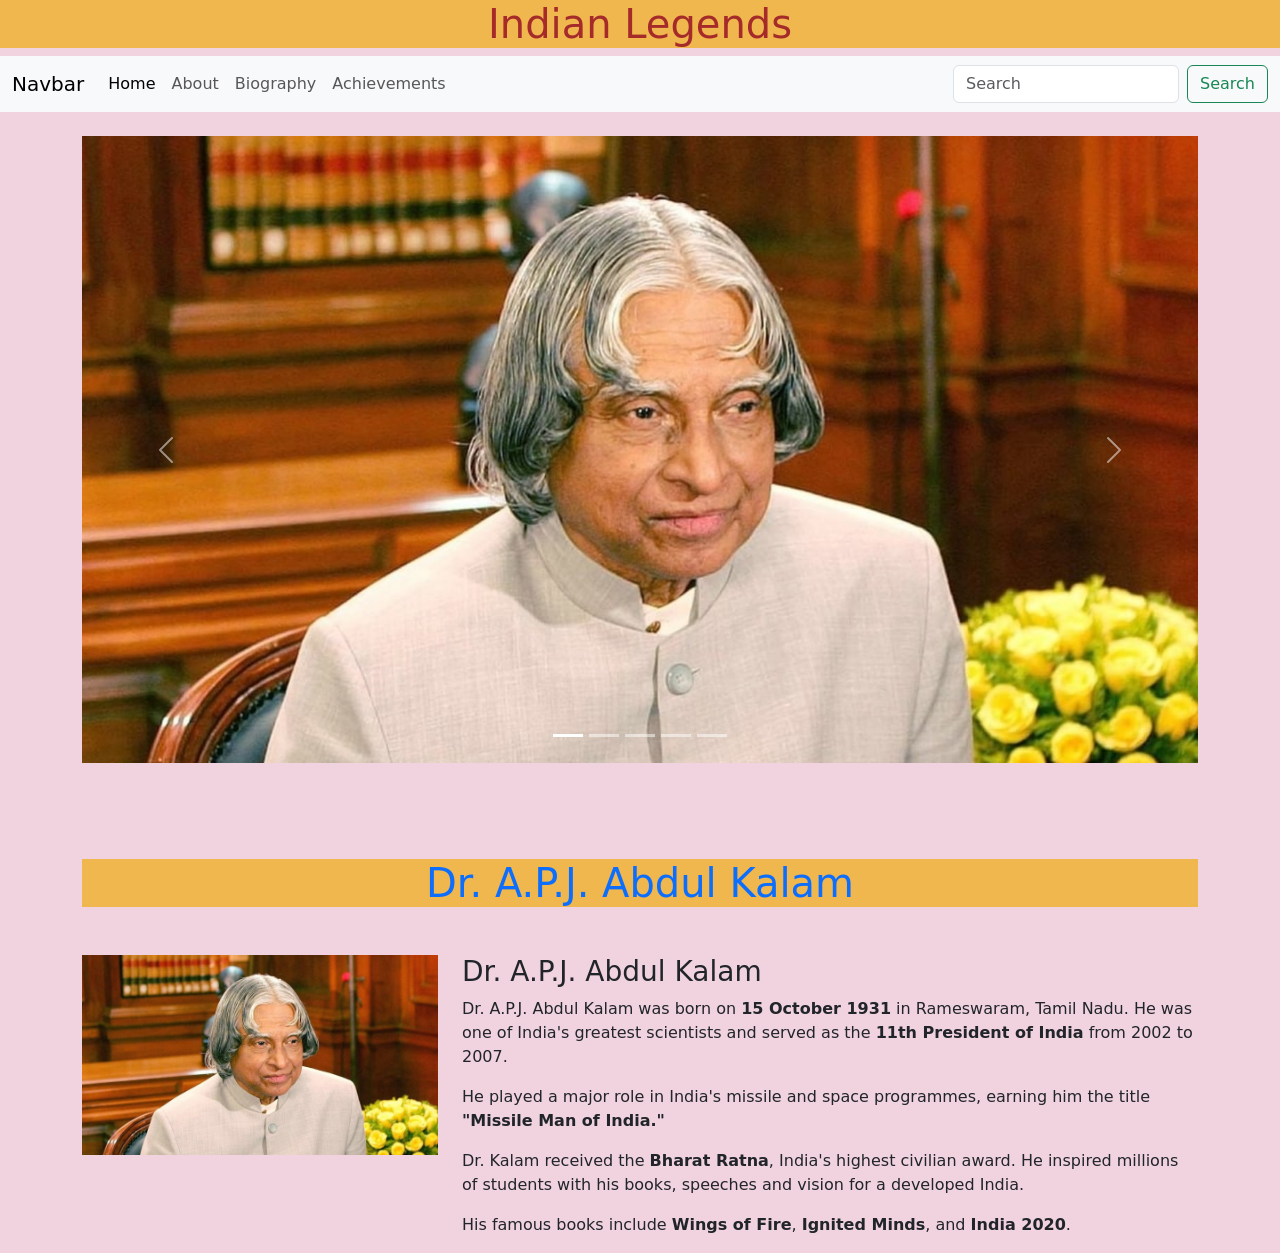
<file: index.html>
<!DOCTYPE html>
<html>

<head>

  <title>Indian Legends</title>

  <link href="https://cdn.jsdelivr.net/npm/bootstrap@5.0.2/dist/css/bootstrap.min.css" rel="stylesheet">

  <link rel="stylesheet" href="style.css">

</head>

<body>

  <h1 align="center">Indian Legends</h1>

  <nav class="navbar navbar-expand-lg navbar-light bg-light">
    <div class="container-fluid">

      <a class="navbar-brand" href="#">Navbar</a>

      <button class="navbar-toggler" type="button"
        data-bs-toggle="collapse"
        data-bs-target="#navbarSupportedContent">

        <span class="navbar-toggler-icon"></span>

      </button>

      <div class="collapse navbar-collapse" id="navbarSupportedContent">

        <ul class="navbar-nav me-auto mb-2 mb-lg-0">

          <li class="nav-item">
            <a class="nav-link active" href="index.html">Home</a>
          </li>

          <li class="nav-item">
            <a class="nav-link" href="about.html">About</a>
          </li>

          <li class="nav-item">
            <a class="nav-link" href="bio.html">Biography</a>
          </li>

          <li class="nav-item">
            <a class="nav-link" href="achieve.html">Achievements</a>
          </li>

        </ul>

        <form class="d-flex">
          <input class="form-control me-2" type="search" placeholder="Search">
          <button class="btn btn-outline-success">Search</button>
        </form>

      </div>

    </div>
  </nav>
<div class="container3"></div>
  <div class="container mt-4">

    <div id="carouselExampleIndicators" class="carousel slide"
      data-bs-ride="carousel"
      data-bs-interval="2000">

      <div class="carousel-indicators">

        <button type="button"
          data-bs-target="#carouselExampleIndicators"
          data-bs-slide-to="0"
          class="active"
          aria-current="true">
        </button>

        <button type="button"
          data-bs-target="#carouselExampleIndicators"
          data-bs-slide-to="1">
        </button>

        <button type="button"
          data-bs-target="#carouselExampleIndicators"
          data-bs-slide-to="2">
        </button>

        <button type="button"
          data-bs-target="#carouselExampleIndicators"
          data-bs-slide-to="3">
        </button>

        <button type="button"
          data-bs-target="#carouselExampleIndicators"
          data-bs-slide-to="4">
        </button>

      </div>

      <div class="carousel-inner">

        <div class="carousel-item active">
          <img src="apjkalam.jpg" class="d-block w-100" alt="APJ Abdul Kalam">
        </div>

        <div class="carousel-item">
          <img src="apj2.jpg" class="d-block w-100" alt="APJ Abdul Kalam">
        </div>

        <div class="carousel-item">
          <img src="apj3.jpg" class="d-block w-100" alt="APJ Abdul Kalam">
        </div>

        <div class="carousel-item">
          <img src="apj4.jpg" class="d-block w-100" alt="APJ Abdul Kalam">
        </div>

        <div class="carousel-item">
          <img src="apj5.jpg" class="d-block w-100" alt="APJ Abdul Kalam">
        </div>

      </div>

      <button class="carousel-control-prev"
        type="button"
        data-bs-target="#carouselExampleIndicators"
        data-bs-slide="prev">

        <span class="carousel-control-prev-icon"></span>

      </button>

      <button class="carousel-control-next"
        type="button"
        data-bs-target="#carouselExampleIndicators"
        data-bs-slide="next">

        <span class="carousel-control-next-icon"></span>

      </button>

    </div>

  </div>
  </div>

  <br><br>

  <div class="container mt-5">

    <h1 class="text-center text-primary mb-5">
      Dr. A.P.J. Abdul Kalam
    </h1>

    <div class="row">

      <div class="col-md-4 text-center">
        <img src="apjkalam.jpg" class="img-fluid" alt="Dr. A.P.J. Abdul Kalam">
      </div>

      <div class="col-md-8">

        <h3>Dr. A.P.J. Abdul Kalam</h3>

        <p>
          Dr. A.P.J. Abdul Kalam was born on <strong>15 October 1931</strong> in
          Rameswaram, Tamil Nadu. He was one of India's greatest scientists
          and served as the <strong>11th President of India</strong> from
          2002 to 2007.
        </p>

        <p>
          He played a major role in India's missile and space programmes,
          earning him the title <strong>"Missile Man of India."</strong>
        </p>

        <p>
          Dr. Kalam received the <strong>Bharat Ratna</strong>, India's highest
          civilian award. He inspired millions of students with his books,
          speeches and vision for a developed India.
        </p>

        <p>
          His famous books include
          <strong>Wings of Fire</strong>,
          <strong>Ignited Minds</strong>, and
          <strong>India 2020</strong>.
        </p>

      </div>

    </div>

  </div>

  <script src="https://cdn.jsdelivr.net/npm/bootstrap@5.0.2/dist/js/bootstrap.bundle.min.js"></script>

</body>

</html>
</file>
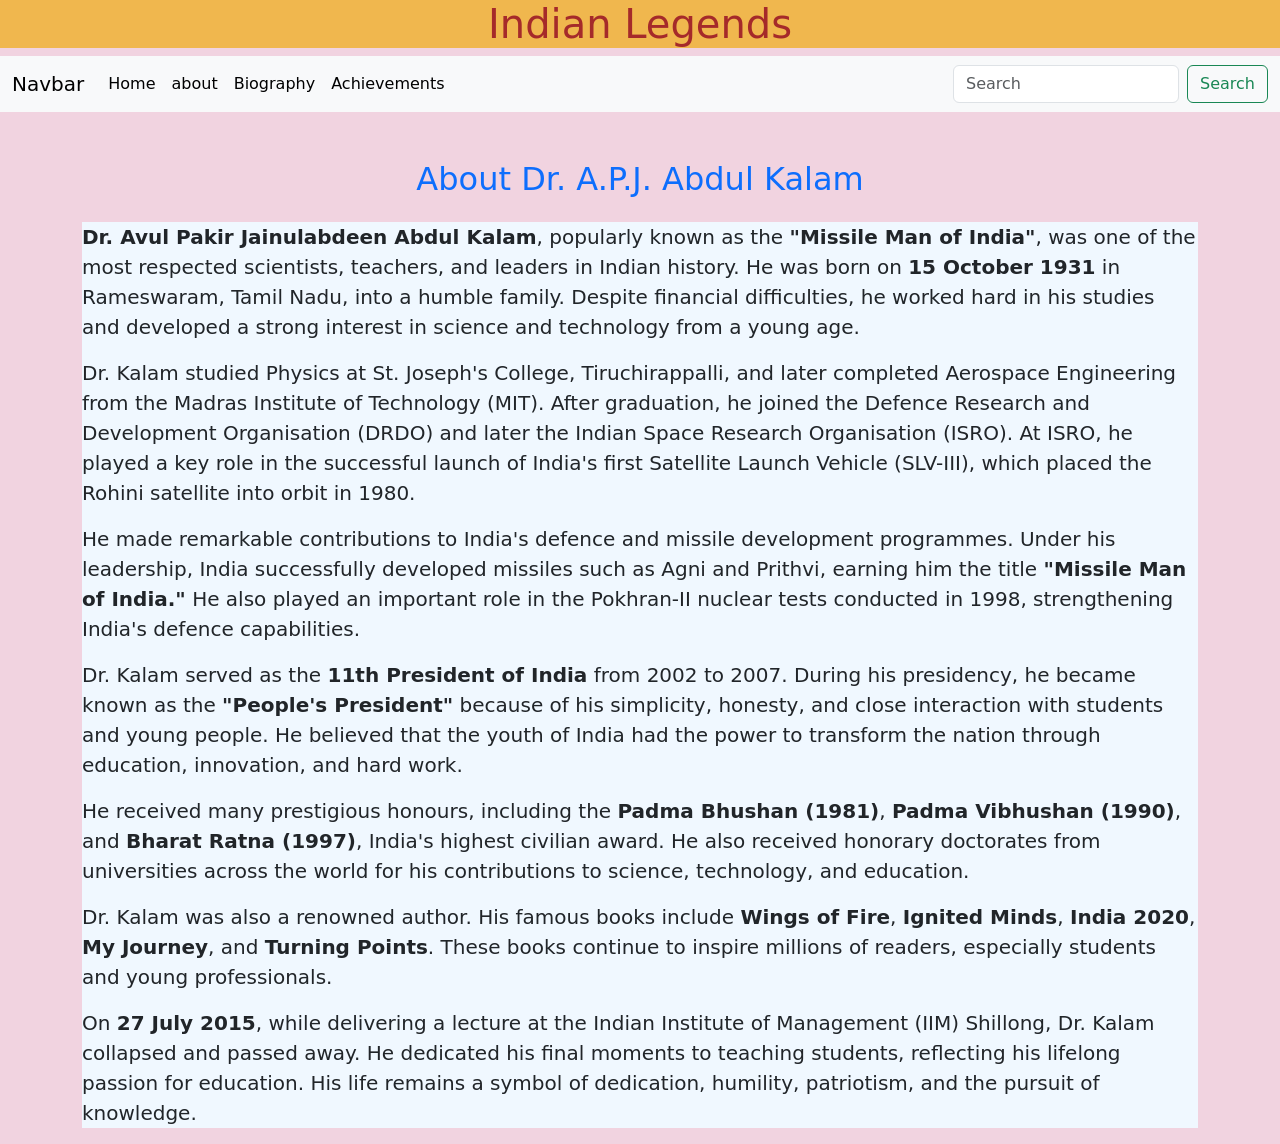
<file: about.html>
<!DOCTYPE html>

<html>
    <head>
        
        <title></title>
       
        <link rel="stylesheet" href="https://cdn.jsdelivr.net/npm/bootstrap@5.0.2/dist/css/bootstrap.min.css"
        rel="stylesheet" integrity="sha384-EVSTQN3/azprG1Anm3QDgpJLIm9Nao0Yz1ztcQTwFspd3yD65VohhpuuCOmLASjC"
        crossorigin="anonymous">
          <link rel="stylesheet" href="style.css">
 
        <style>
            h1{
                color: brown;
            }
        </style>
    </head>
    <body>
        <h1 align="center"> Indian Legends </h1>
       <nav class="navbar navbar-expand-lg navbar-light bg-light">
        <div class="container-fluid">
            <a class="navbar-brand" href="#">Navbar</a>
            <button class="navbar-toggler" type="button" data-bs-toggle="collapse"
                data-bs-target="#navbarSupportedContent" aria-controls="navbarSupportedContent" aria-expanded="false"
                aria-label="Toggle navigation">
                <span class="navbar-toggler-icon"></span>
            </button>
            <div class="collapse navbar-collapse" id="navbarSupportedContent">
                <ul class="navbar-nav me-auto mb-2 mb-lg-0">
                    <li class="nav-item">
                        <a class="nav-link active" aria-current="page" href="index.html">Home</a>
                    </li>
                    <li class="nav-item">
                        <a class="nav-link active" aria-current="page" href="about.html">about</a>
                    </li>
                    <li class="nav-item ">
                        <a class="nav-link active" href="bio.html"  aria-current="page">Biography</a>
                    </li>
                    <li class="nav-item">
                        <a class="nav-link active" href="achieve.html" aria-current="page">Achievements</a>                    </li>
                </ul>
                <form class="d-flex">
                    <input class="form-control me-2" type="search" placeholder="Search" aria-label="Search">
                    <button class="btn btn-outline-success" type="submit">Search</button>
                </form>
            </div>
        </div>
    </nav> 
       <section class="container mt-5">

    <h2 class="text-center text-primary mb-4">About Dr. A.P.J. Abdul Kalam</h2>
<div class="container2">
    <p class="fs-5">
        <strong>Dr. Avul Pakir Jainulabdeen Abdul Kalam</strong>, popularly known as the
        <strong>"Missile Man of India"</strong>, was one of the most respected scientists,
        teachers, and leaders in Indian history. He was born on
        <strong>15 October 1931</strong> in Rameswaram, Tamil Nadu, into a humble family.
        Despite financial difficulties, he worked hard in his studies and developed a
        strong interest in science and technology from a young age.
    </p>

    <p class="fs-5">
        Dr. Kalam studied Physics at St. Joseph's College, Tiruchirappalli, and later
        completed Aerospace Engineering from the Madras Institute of Technology (MIT).
        After graduation, he joined the Defence Research and Development Organisation
        (DRDO) and later the Indian Space Research Organisation (ISRO). At ISRO, he
        played a key role in the successful launch of India's first Satellite Launch
        Vehicle (SLV-III), which placed the Rohini satellite into orbit in 1980.
    </p>

    <p class="fs-5">
        He made remarkable contributions to India's defence and missile development
        programmes. Under his leadership, India successfully developed missiles such
        as Agni and Prithvi, earning him the title <strong>"Missile Man of India."</strong>
        He also played an important role in the Pokhran-II nuclear tests conducted in
        1998, strengthening India's defence capabilities.
    </p>

    <p class="fs-5">
        Dr. Kalam served as the <strong>11th President of India</strong> from 2002 to
        2007. During his presidency, he became known as the <strong>"People's President"</strong>
        because of his simplicity, honesty, and close interaction with students and
        young people. He believed that the youth of India had the power to transform
        the nation through education, innovation, and hard work.
    </p>

    <p class="fs-5">
        He received many prestigious honours, including the
        <strong>Padma Bhushan (1981)</strong>,
        <strong>Padma Vibhushan (1990)</strong>, and
        <strong>Bharat Ratna (1997)</strong>, India's highest civilian award.
        He also received honorary doctorates from universities across the world for
        his contributions to science, technology, and education.
    </p>

    <p class="fs-5">
        Dr. Kalam was also a renowned author. His famous books include
        <strong>Wings of Fire</strong>,
        <strong>Ignited Minds</strong>,
        <strong>India 2020</strong>,
        <strong>My Journey</strong>, and
        <strong>Turning Points</strong>. These books continue to inspire millions of
        readers, especially students and young professionals.
    </p>

    <p class="fs-5">
        On <strong>27 July 2015</strong>, while delivering a lecture at the Indian
        Institute of Management (IIM) Shillong, Dr. Kalam collapsed and passed away.
        He dedicated his final moments to teaching students, reflecting his lifelong
        passion for education. His life remains a symbol of dedication, humility,
        patriotism, and the pursuit of knowledge.
    </p>
    </div>

</section>
    </body>
</html>
</file>
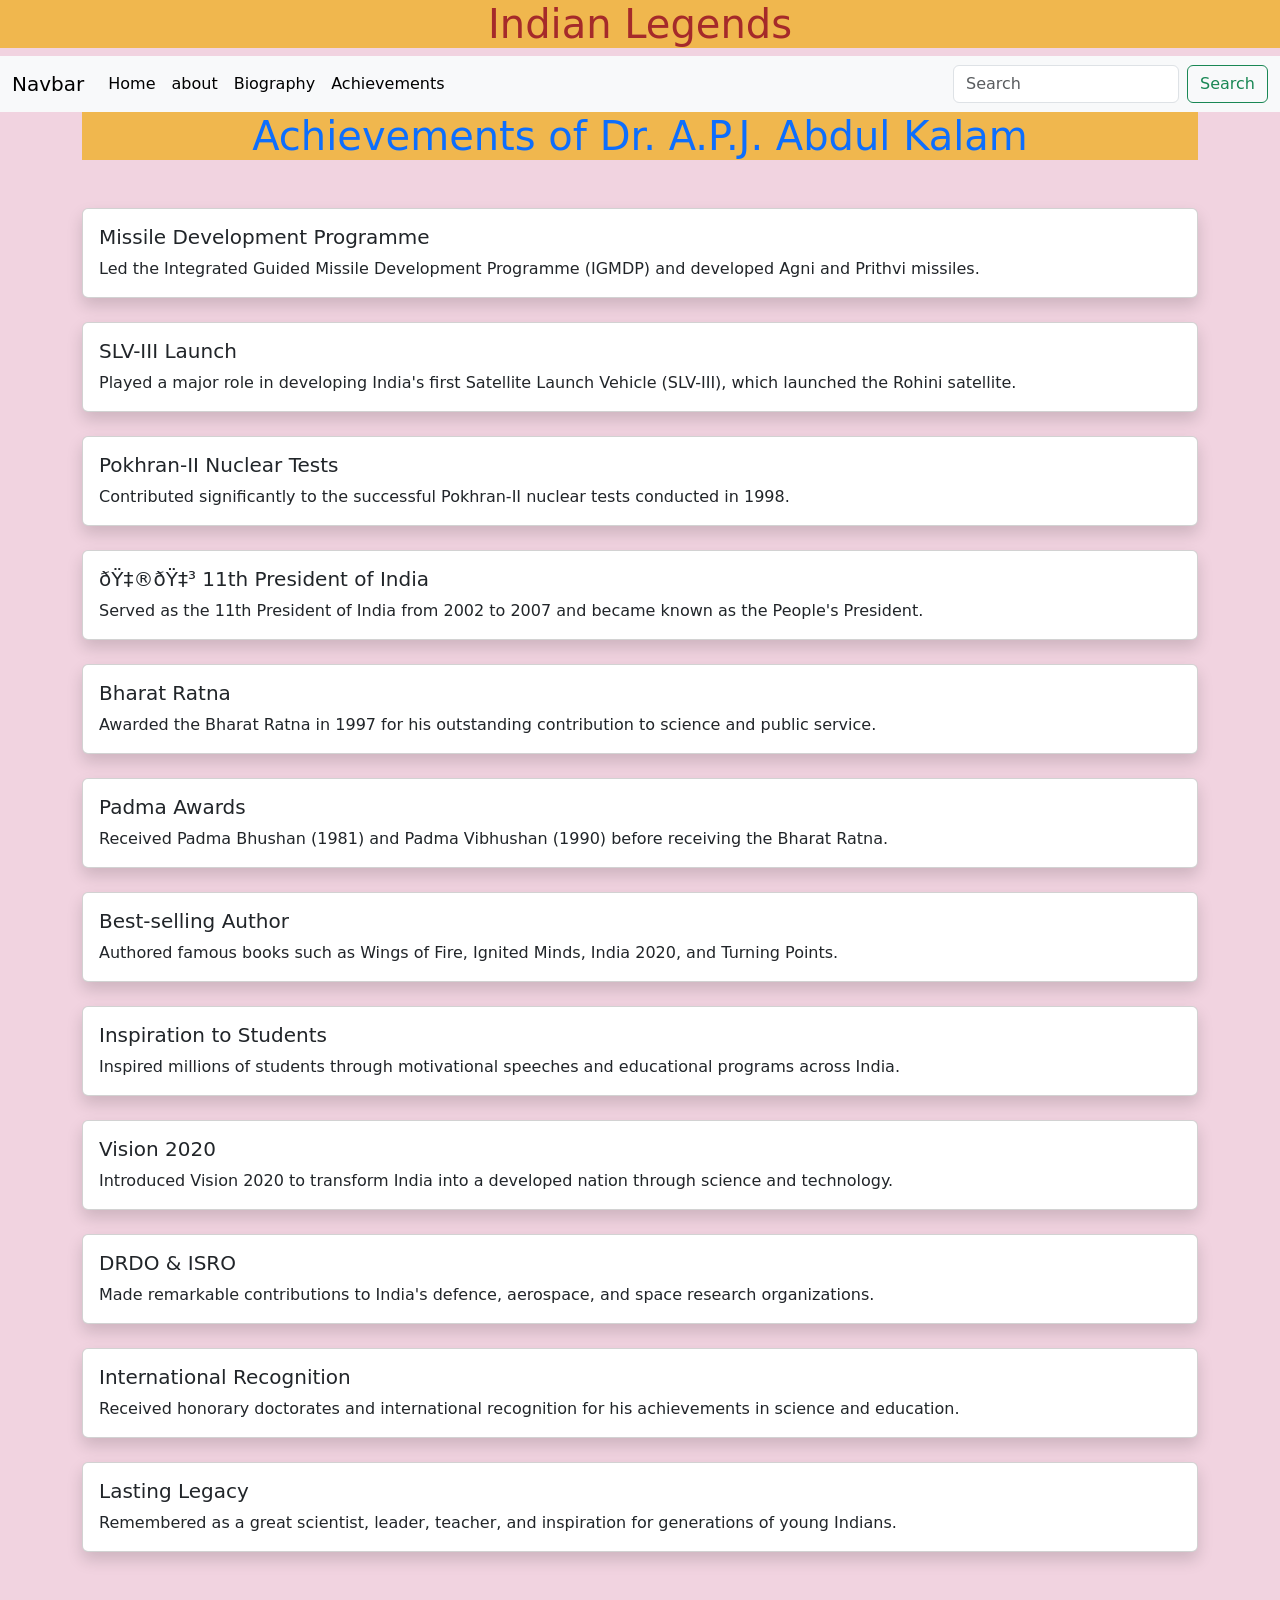
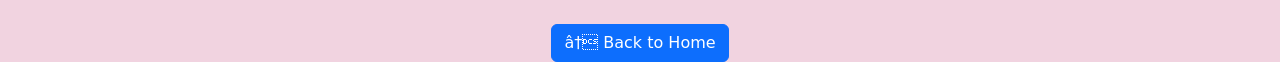
<file: achieve.html>
<!DOCTYPE html>

<html>
    <head>
       
        <title>Achievements</title>
       
        <link rel="stylesheet" href="https://cdn.jsdelivr.net/npm/bootstrap@5.0.2/dist/css/bootstrap.min.css"
        rel="stylesheet" integrity="sha384-EVSTQN3/azprG1Anm3QDgpJLIm9Nao0Yz1ztcQTwFspd3yD65VohhpuuCOmLASjC"
        crossorigin="anonymous">
          <link rel="stylesheet" href="style.css">
 
    </head>
    <body>
        <h1 align="center"> Indian Legends </h1>
       <nav class="navbar navbar-expand-lg navbar-light bg-light">
        <div class="container-fluid">
            <a class="navbar-brand" href="#">Navbar</a>
            <button class="navbar-toggler" type="button" data-bs-toggle="collapse"
                data-bs-target="#navbarSupportedContent" aria-controls="navbarSupportedContent" aria-expanded="false"
                aria-label="Toggle navigation">
                <span class="navbar-toggler-icon"></span>
            </button>
            <div class="collapse navbar-collapse" id="navbarSupportedContent">
                <ul class="navbar-nav me-auto mb-2 mb-lg-0">
                    <li class="nav-item">
                        <a class="nav-link active" aria-current="page" href="index.html">Home</a>
                    </li>
                    <li class="nav-item">
                        <a class="nav-link active" aria-current="page" href="about.html">about</a>
                    </li>
                    <li class="nav-item ">
                        <a class="nav-link active" href="bio.html"  aria-current="page">Biography</a>
                    </li>
                    <li class="nav-item">
                        <a class="nav-link active" href="achieve.html" aria-current="page">Achievements</a>
                    </li>
                </ul>
                <form class="d-flex">
                    <input class="form-control me-2" type="search" placeholder="Search" aria-label="Search">
                    <button class="btn btn-outline-success" type="submit">Search</button>
                </form>
            </div>
        </div>
    </nav> 
    <div class="container">

    <h1 class="text-center text-primary mb-5">
        Achievements of Dr. A.P.J. Abdul Kalam
    </h1>

    <div class="class">

        <div class="class1">
            <div class="card h-100 shadow">
                <div class="card-body">
                    <h5 class="card-title"> Missile Development Programme</h5>
                    <p class="card-text">
                        Led the Integrated Guided Missile Development Programme (IGMDP)
                        and developed Agni and Prithvi missiles.
                    </p>
                </div>
            </div>
        </div>
        <br>
        <div class="class2">
            <div class="card h-100 shadow">
                <div class="card-body">
                    <h5 class="card-title"> SLV-III Launch</h5>
                    <p class="card-text">
                        Played a major role in developing India's first Satellite
                        Launch Vehicle (SLV-III), which launched the Rohini satellite.
                    </p>
                </div>
            </div>
        </div>
         <br>
        <div class="class3">
            <div class="card h-100 shadow">
                <div class="card-body">
                    <h5 class="card-title"> Pokhran-II Nuclear Tests</h5>
                    <p class="card-text">
                        Contributed significantly to the successful Pokhran-II
                        nuclear tests conducted in 1998.
                    </p>
                </div>
            </div>
        </div>
         <br>
        <div class="class4">
            <div class="card h-100 shadow">
                <div class="card-body">
                    <h5 class="card-title">🇮🇳 11th President of India</h5>
                    <p class="card-text">
                        Served as the 11th President of India from 2002 to 2007
                        and became known as the People's President.
                    </p>
                </div>
            </div>
        </div>
          <br>
        <div class="class5">
            <div class="card h-100 shadow">
                <div class="card-body">
                    <h5 class="card-title"> Bharat Ratna</h5>
                    <p class="card-text">
                        Awarded the Bharat Ratna in 1997 for his outstanding
                        contribution to science and public service.
                    </p>
                </div>
            </div>
        </div>
 <br>
        <div class="class6">
            <div class="card h-100 shadow">
                <div class="card-body">
                    <h5 class="card-title"> Padma Awards</h5>
                    <p class="card-text">
                        Received Padma Bhushan (1981) and Padma Vibhushan (1990)
                        before receiving the Bharat Ratna.
                    </p>
                </div>
            </div>
        </div>
 <br>
        <div class="class7">
            <div class="card h-100 shadow">
                <div class="card-body">
                    <h5 class="card-title"> Best-selling Author</h5>
                    <p class="card-text">
                        Authored famous books such as Wings of Fire,
                        Ignited Minds, India 2020, and Turning Points.
                    </p>
                </div>
            </div>
        </div>
 <br>
        <div class="class8">
            <div class="card h-100 shadow">
                <div class="card-body">
                    <h5 class="card-title"> Inspiration to Students</h5>
                    <p class="card-text">
                        Inspired millions of students through motivational
                        speeches and educational programs across India.
                    </p>
                </div>
            </div>
        </div>
 <br>
        <div class="class9">
            <div class="card h-100 shadow">
                <div class="card-body">
                    <h5 class="card-title"> Vision 2020</h5>
                    <p class="card-text">
                        Introduced Vision 2020 to transform India into
                        a developed nation through science and technology.
                    </p>
                </div>
            </div>
        </div>
 <br>
        <div class="class10">
            <div class="card h-100 shadow">
                <div class="card-body">
                    <h5 class="card-title"> DRDO & ISRO</h5>
                    <p class="card-text">
                        Made remarkable contributions to India's defence,
                        aerospace, and space research organizations.
                    </p>
                </div>
            </div>
        </div>
 <br>
        <div class="class11">
            <div class="card h-100 shadow">
                <div class="card-body">
                    <h5 class="card-title"> International Recognition</h5>
                    <p class="card-text">
                        Received honorary doctorates and international
                        recognition for his achievements in science and education.
                    </p>
                </div>
            </div>
        </div>
 <br>
        <div class="class12">
            <div class="card h-100 shadow">
                <div class="card-body">
                    <h5 class="card-title"> Lasting Legacy</h5>
                    <p class="card-text">
                        Remembered as a great scientist, leader, teacher,
                        and inspiration for generations of young Indians.
                    </p>
                </div>
            </div>
        </div>

    </div>
 <br>
    <div class="text-center mt-5">
        <a href="index.html" class="btn btn-primary">
            ← Back to Home
        </a>
    </div>

</div>
   
    </body>
</html>
</file>
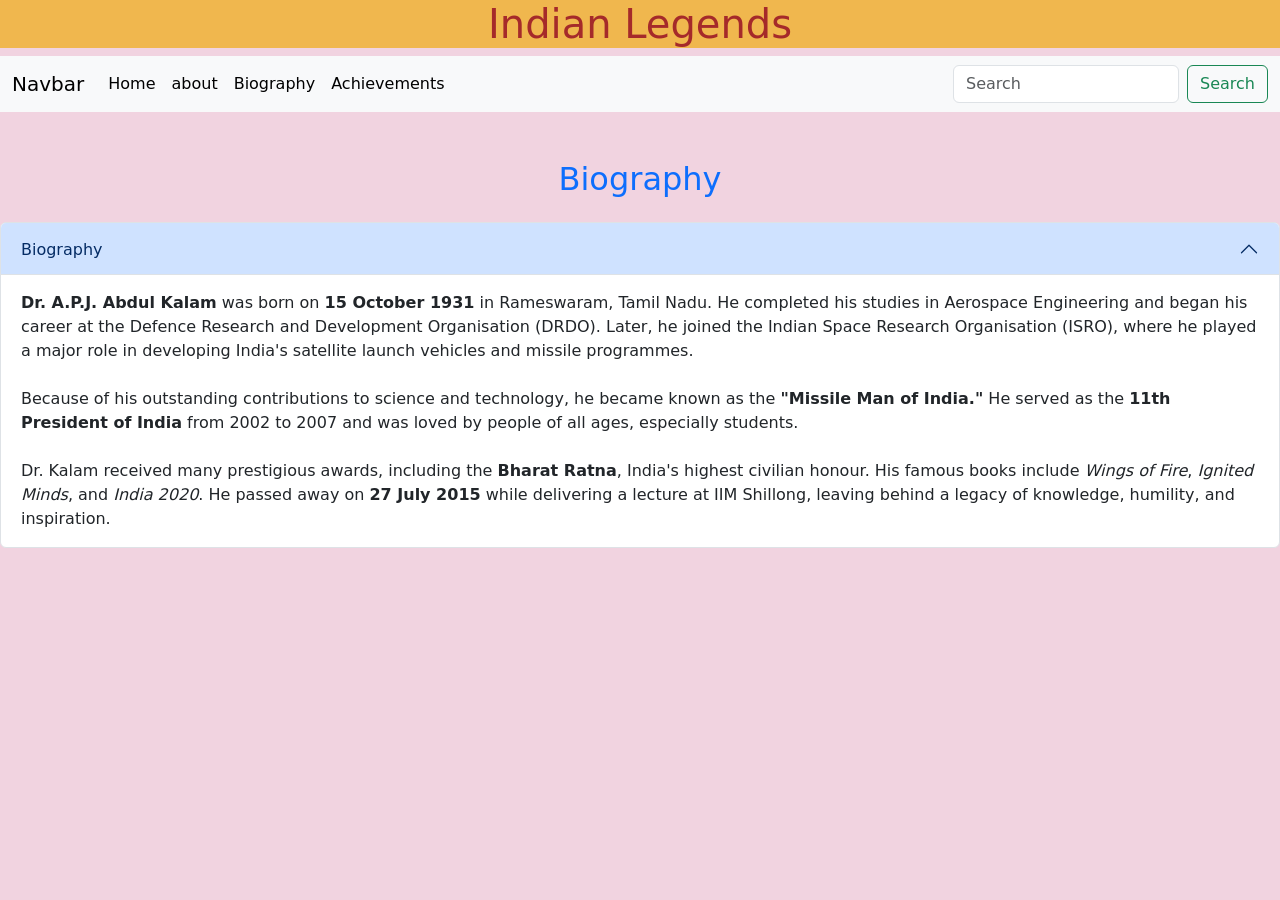
<file: bio.html>
<!DOCTYPE html>

<html>

<head>

    <title>Biography</title>

    <link rel="stylesheet" href="https://cdn.jsdelivr.net/npm/bootstrap@5.0.2/dist/css/bootstrap.min.css"
        rel="stylesheet" integrity="sha384-EVSTQN3/azprG1Anm3QDgpJLIm9Nao0Yz1ztcQTwFspd3yD65VohhpuuCOmLASjC"
        crossorigin="anonymous">
      <link rel="stylesheet" href="style.css">
 
</head>

<body>
    <h1 align="center"> Indian Legends </h1>
       <nav class="navbar navbar-expand-lg navbar-light bg-light">
        <div class="container-fluid">
            <a class="navbar-brand" href="#">Navbar</a>
            <button class="navbar-toggler" type="button" data-bs-toggle="collapse"
                data-bs-target="#navbarSupportedContent" aria-controls="navbarSupportedContent" aria-expanded="false"
                aria-label="Toggle navigation">
                <span class="navbar-toggler-icon"></span>
            </button>
            <div class="collapse navbar-collapse" id="navbarSupportedContent">
                <ul class="navbar-nav me-auto mb-2 mb-lg-0">
                    <li class="nav-item">
                        <a class="nav-link active" aria-current="page" href="index.html">Home</a>
                    </li>
                    <li class="nav-item">
                        <a class="nav-link active" aria-current="page" href="about.html">about</a>
                    </li>
                    <li class="nav-item ">
                        <a class="nav-link active" aria-current="page" href="bio.html" >Biography</a>
                    </li>
                    <li class="nav-item">
                        <a class="nav-link active" aria-current="page" href="achieve.html" >Achievements</a>
                    </li>
                </ul>
                <form class="d-flex">
                    <input class="form-control me-2" type="search" placeholder="Search" aria-label="Search">
                    <button class="btn btn-outline-success" type="submit">Search</button>
                </form>
            </div>
        </div>
    </nav> 
    <div class="accordion mt-5" id="accordionExample">
         <h2 class="text-center text-primary mb-4"> Biography</h2>

        <div class="accordion-item">
            <h2 class="accordion-header" id="headingOne">
                <button class="accordion-button" type="button" data-bs-toggle="collapse" data-bs-target="#collapseOne"
                    aria-expanded="true" aria-controls="collapseOne">
                    Biography
                </button>
            </h2>

            <div id="collapseOne" class="accordion-collapse collapse show" aria-labelledby="headingOne"
                data-bs-parent="#accordionExample">

                <div class="accordion-body">

                    <strong>Dr. A.P.J. Abdul Kalam</strong> was born on
                    <strong>15 October 1931</strong> in Rameswaram, Tamil Nadu.
                    He completed his studies in Aerospace Engineering and began
                    his career at the Defence Research and Development Organisation (DRDO).
                    Later, he joined the Indian Space Research Organisation (ISRO),
                    where he played a major role in developing India's satellite launch
                    vehicles and missile programmes.

                    <br><br>

                    Because of his outstanding contributions to science and technology,
                    he became known as the <strong>"Missile Man of India."</strong>
                    He served as the <strong>11th President of India</strong> from
                    2002 to 2007 and was loved by people of all ages, especially students.

                    <br><br>

                    Dr. Kalam received many prestigious awards, including the
                    <strong>Bharat Ratna</strong>, India's highest civilian honour.
                    His famous books include <em>Wings of Fire</em>,
                    <em>Ignited Minds</em>, and <em>India 2020</em>.
                    He passed away on <strong>27 July 2015</strong> while delivering
                    a lecture at IIM Shillong, leaving behind a legacy of knowledge,
                    humility, and inspiration.

                </div>
            </div>
        </div>

    </div>
</file>
<file: style.css>
body{
    background-color: rgb(241, 211, 224);
}
h1{
    background-color: rgb(240, 183, 78);
    color: brown;
}
.container2{
    background-color: aliceblue;
}container3{
    height: 800;
    width: 800;
}
</file>
